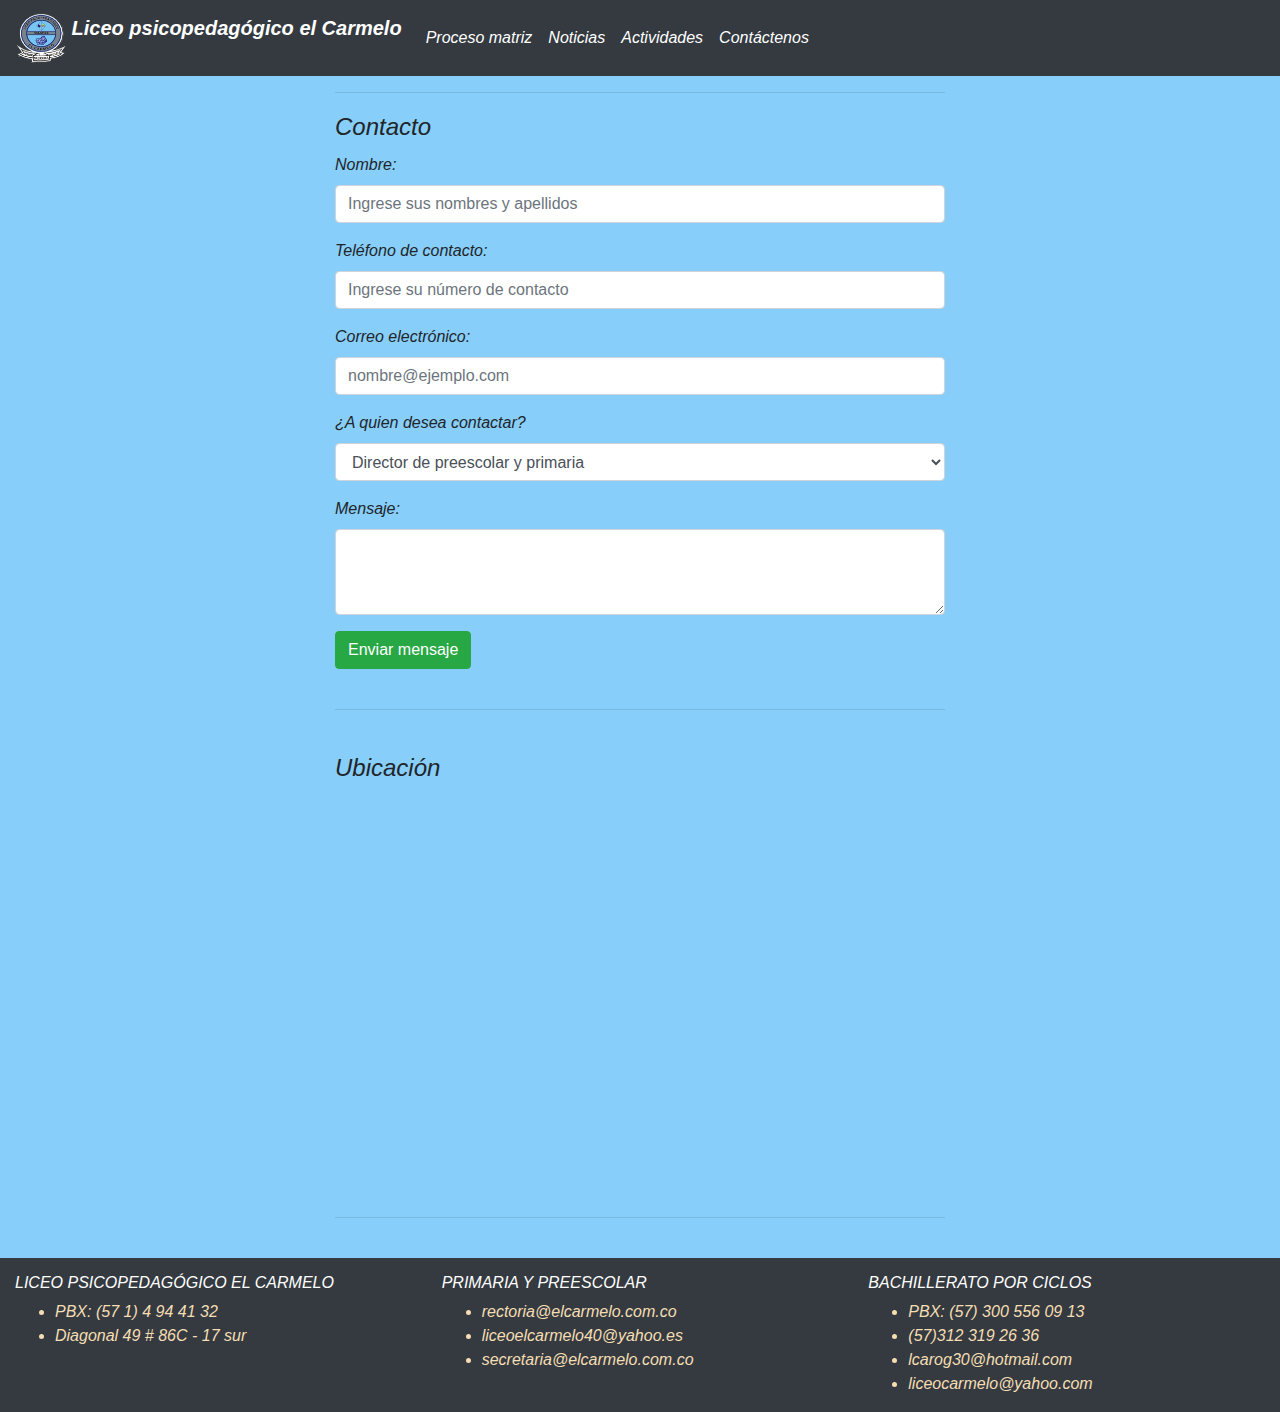
<file: contactenos.html>
<!DOCTYPE html><!-- HTML5 -->
<html lang="es" dir="ltr">

<head>
	<title>Contacto - Liceo Psicopedagógico El Carmelo</title>
	<meta charset="utf-8" />
	<!--[if IE]><meta http-equiv="ImageToolbar" content="False" /><![endif]
	<meta name="keywords" content=" Carmelo, El carmelo, Liceo, Psicopedagogico" />
	<meta name="generator" content="Incomedia WebSite X5 Evolution 10.0.2.24 - www.websitex5.com" />
	<meta name="viewport" content="width=1113" />
	<link rel="icon" href="favicon.png" type="image/png" />
	<link rel="stylesheet" type="text/css" href="style/reset.css" media="screen,print" />
	<link rel="stylesheet" type="text/css" href="style/print.css" media="print" />
	<link rel="stylesheet" type="text/css" href="style/style.css" media="screen,print" />
	<link rel="stylesheet" type="text/css" href="style/template.css" media="screen" />
	<link rel="stylesheet" type="text/css" href="style/menu.css" media="screen" />-->
	<!--[if lte IE 7]><link rel="stylesheet" type="text/css" href="style/ie.css" media="screen" /><![endif]-->
	<!--<link rel="stylesheet" type="text/css" href="pcss/index.css" media="screen" />-->
	<!--<script type="text/javascript" src="res/jquery.js?24"></script>
	<script type="text/javascript" src="res/x5engine.js?24"></script>
	<script type="text/javascript">
		x5engine.boot.push(function () { x5engine.utils.imPreloadImages(['menu/index_h.png', 'menu/proceso-matriz_h.png', 'menu/noticias_h.png', 'menu/actividades_h.png', 'menu/contactenos_h.png', 'res/imLoad.gif', 'res/imClose.png']); });
	</script>-->
	<link rel="stylesheet" href="https://stackpath.bootstrapcdn.com/bootstrap/4.5.2/css/bootstrap.min.css"
		integrity="sha384-JcKb8q3iqJ61gNV9KGb8thSsNjpSL0n8PARn9HuZOnIxN0hoP+VmmDGMN5t9UJ0Z" crossorigin="anonymous">
	<script src="js/contacto.js"></script>
</head>

<body style="background-color:lightskyblue;">

	<!--NavBar-->

	<div class="container"></div>
	<nav class="navbar navbar-expand-lg navbar-dark bg-dark">
		<a class="navbar-brand" href="index.html">
			<img src="images/logo.png" width="50" height="50" class="d-inline-block align-top" alt="" loading="lazy">
			<strong><em>Liceo psicopedagógico el Carmelo<em></strong>
		</a>

		<button class="navbar-toggler" type="button" data-toggle="collapse" data-target="#navbarSupportedContent"
			aria-controls="navbarSupportedContent" aria-expanded="false" aria-label="Toggle navigation">
			<span class="navbar-toggler-icon"></span>
		</button>

		<div class="collapse navbar-collapse" id="navbarSupportedContent">
			<ul class="navbar-nav mr-auto">
				<li class="nav-item active">
					<a class="nav-link" href="proceso-matriz.html">Proceso matriz <span
							class="sr-only">(current)</span></a>
				</li>
				<li class="nav-item active">
					<a class="nav-link" href="noticias.html">Noticias <span class="sr-only">(current)</span></a>
				</li>
				<li class="nav-item active">
					<a class="nav-link" href="actividades.html">Actividades <span class="sr-only">(current)</span></a>
				</li>
				<li class="nav-item active">
					<a class="nav-link" href="contactenos.html">Contáctenos <span class="sr-only">(current)</span></a>
				</li>
			</ul>
		</div>
	</nav>
	</div>

	<!--Fin NavBar-->




	<div class="container" style="width: 50%; text-align: justify;">
		<hr>
		<form action="contactar/contacto.php" method="POST">
			<legend>Contacto</legend>
			<div class="form-group">
				<label>Nombre:</label>
				<input type="text" class="form-control" name="nombre" placeholder="Ingrese sus nombres y apellidos"
					required>
			</div>
			<div class="form-group">
				<label>Teléfono de contacto:</label>
				<input type="text" class="form-control" name="telefono" placeholder="Ingrese su número de contacto"
					required>
			</div>
			<div class="form-group">
				<label>Correo electrónico:</label>
				<input type="email" class="form-control" name="correo" placeholder="nombre@ejemplo.com" required>
			</div>
			<div class="form-group">
				<label>¿A quien desea contactar?</label>
				<select class="form-control" name="select">
					<option>Director de preescolar y primaria</option>
					<option>Director de bachillerato por ciclos</option>

				</select>
			</div>
			<div class="form-group">
				<label>Mensaje:</label>
				<textarea class="form-control" rows="3" name="mensaje" required></textarea>
			</div>
			<button type="submit" class="btn btn-success" onclick="confirmacionEnvio()">Enviar mensaje</button>
		</form>
		<br>
		<hr>
	</div>

	<div class="container" style="width:50%; ">
		<br>
		<fieldset>
			<legend>Ubicación</legend>
			<div style="text-align: center;">
				<iframe
					src="https://www.google.com/maps/embed?pb=!1m14!1m8!1m3!1d1988.4065605426238!2d-74.1783021!3d4.6274061!3m2!1i1024!2i768!4f13.1!3m3!1m2!1s0x8e3f9e78ce6247ff%3A0x63a0f6b38976587c!2sLICEO%20PSICOPEDAGOGICO%20EL%20CARMELO!5e0!3m2!1ses!2sco!4v1599773912885!5m2!1ses!2sco"
					width="500" height="400" frameborder="0" style="border:0;" allowfullscreen="" aria-hidden="false"
					tabindex="0">
				</iframe>
			</div>

		</fieldset>
		<hr>

	</div>

	<!-- Footer -->
	<footer class="page-footer font-small blue pt-4" style="width: 100%;"> 
		<!-- Footer Links -->
		<div class="container-fluid text-center text-md-left" style="background-color: #343a40; padding-top: 15px;">
			<!-- Grid row -->
			<div class="row">
				<!-- Grid column -->
				<div class="col-md-4 mt-md-0 mt-3">
					<!-- Content -->
					<h6 class="text-uppercase" style="color: white;">Liceo psicopedagógico el Carmelo</h6>
					<ul style="color: wheat;">
						<li>PBX: (57 1) 4 94 41 32</li>
						<li>Diagonal 49 # 86C - 17 sur </li>
					</ul>
				</div>
				<!-- Grid column -->
				<hr class="clearfix w-100 d-md-none pb-3">
				<!-- Grid column -->
				<div class="col-md-4 mb-md-0 mb-3">
					<h6 class="text-uppercase" style="color: white;">PRIMARIA Y PREESCOLAR</h6>
					<ul style="color: wheat;">
						<li>rectoria@elcarmelo.com.co </li>
						<li>liceoelcarmelo40@yahoo.es</li>
						<li>secretaria@elcarmelo.com.co</li>
					</ul>
				</div>
				<!-- Grid column -->
				<!-- Grid column -->
				<div class="col-md-4 mb-md-0 mb-3">
					<!-- Links -->
					<h6 class="text-uppercase" style="color: white;">BACHILLERATO POR CICLOS</h6>
					<ul style="color: wheat;">
						<li>PBX: (57) 300 556 09 13</li>
						<li>(57)312 319 26 36</li>
						<li>lcarog30@hotmail.com</li>
						<li>liceocarmelo@yahoo.com</li>
					</ul>
					</ul>
				</div>
				<!-- Grid column -->
			</div>
			<!-- Grid row -->
		</div>
		<!-- Footer Links -->
	</footer>
	<!--Fin Footer-->

	<script src="https://code.jquery.com/jquery-3.5.1.slim.min.js"
		integrity="sha384-DfXdz2htPH0lsSSs5nCTpuj/zy4C+OGpamoFVy38MVBnE+IbbVYUew+OrCXaRkfj"
		crossorigin="anonymous"></script>
	<script src="https://cdn.jsdelivr.net/npm/popper.js@1.16.1/dist/umd/popper.min.js"
		integrity="sha384-9/reFTGAW83EW2RDu2S0VKaIzap3H66lZH81PoYlFhbGU+6BZp6G7niu735Sk7lN"
		crossorigin="anonymous"></script>
	<script src="https://stackpath.bootstrapcdn.com/bootstrap/4.5.2/js/bootstrap.min.js"
		integrity="sha384-B4gt1jrGC7Jh4AgTPSdUtOBvfO8shuf57BaghqFfPlYxofvL8/KUEfYiJOMMV+rV"
		crossorigin="anonymous"></script>
</body>

</html>





<!--
<!DOCTYPE html> HTML5 
<html lang="es" dir="ltr">
	<head>
		<title>Contáctenos - Liceo Psicopedagógico El Carmelo</title>
		<meta charset="utf-8" />
		[if IE]><meta http-equiv="ImageToolbar" content="False" /><![endif]
		<meta name="generator" content="Incomedia WebSite X5 Evolution 10.0.2.24 - www.websitex5.com" />
		<meta name="viewport" content="width=1113" />
		<link rel="icon" href="favicon.png" type="image/png" />
		<link rel="stylesheet" type="text/css" href="style/reset.css" media="screen,print" />
		<link rel="stylesheet" type="text/css" href="style/print.css" media="print" />
		<link rel="stylesheet" type="text/css" href="style/style.css" media="screen,print" />
		<link rel="stylesheet" type="text/css" href="style/template.css" media="screen" />
		<link rel="stylesheet" type="text/css" href="style/menu.css" media="screen" />
		[if lte IE 7]><link rel="stylesheet" type="text/css" href="style/ie.css" media="screen" /><![endif]
		<link rel="stylesheet" type="text/css" href="pcss/contactenos.css" media="screen" />
		<script type="text/javascript" src="res/jquery.js?24"></script>
		<script type="text/javascript" src="res/x5engine.js?24"></script>
		<script type="text/javascript">
			x5engine.boot.push(function () { x5engine.utils.imPreloadImages(['menu/index_h.png','menu/proceso-matriz_h.png','menu/noticias_h.png','menu/actividades_h.png','menu/contactenos_h.png','res/imLoad.gif','res/imClose.png']); });
		</script>
		
	</head>
	<body>

		


		<div id="imHeaderBg"></div>
		<div id="imFooterBg"></div>
		<div id="imPage">
			<div id="imHeader">
				<h1 class="imHidden">Contáctenos - Liceo Psicopedagógico El Carmelo</h1>
				
			</div>
			<a class="imHidden" href="#imGoToCont" title="Salta el menu principal">Vaya al Contenido</a>
			<a id="imGoToMenu"></a><p class="imHidden">Menu Principal:</p>
			<div id="imMnMn" class="auto">
				<ul class="auto">
					<li id="imMnMnNode0">
						<a href="index.html">
							<span class="imMnMnFirstBg">
								<span class="imMnMnTxt"><span class="imMnMnImg"></span>Página de inicio</span>
							</span>
						</a>
					</li><li id="imMnMnNode3">
						<a href="proceso-matriz.html">
							<span class="imMnMnFirstBg">
								<span class="imMnMnTxt"><span class="imMnMnImg"></span>Proceso matriz</span>
							</span>
						</a>
					</li><li id="imMnMnNode4">
						<a href="noticias.html">
							<span class="imMnMnFirstBg">
								<span class="imMnMnTxt"><span class="imMnMnImg"></span>Noticias</span>
							</span>
						</a>
					</li><li id="imMnMnNode5">
						<a href="actividades.html">
							<span class="imMnMnFirstBg">
								<span class="imMnMnTxt"><span class="imMnMnImg"></span>Actividades</span>
							</span>
						</a>
					</li><li id="imMnMnNode6" class="imMnMnCurrent">
						<a href="contáctenos.html">
							<span class="imMnMnFirstBg">
								<span class="imMnMnTxt"><span class="imMnMnImg"></span>Contactenos</span>
							</span>
						</a>
					</li>
				</ul>
			</div>
			<div id="imContentGraphics"></div>
			<div id="imContent">
				<a id="imGoToCont"></a>
				<h2 id="imPgTitle">Contáctenos</h2>
				<div style="width: 965px; float: left;">
					<div style="float: left; width: 241px;">
						<div style="height: 315px;">&nbsp;</div>
					</div>
					<div style="float: left; width: 483px;">
						<div id="imCell_1" class="imGrid[0, 0]"><div id="imCellStyleGraphics_1"></div><div id="imCellStyle_1"><form id="imObjectForm_1" action="imemail/imEmailForm.php" method="post" enctype="multipart/form-data" style="width: 471px; margin: 0; padding: 0; text-align: left;">
							<fieldset class="first">
								<div>
									<div style="float: left; margin: 0; padding: 0 0 2px;"><label for="imObjectForm_1_1" style="vertical-align: top; display: inline-block; margin: 3px 0 2px 0; width: 457px;">Nombre</label><br /><input type="text" class="" style="float: left; width: 453px; margin-right: 10px; vertical-align: top; padding-top: 2px; padding-bottom: 2px;" id="imObjectForm_1_1" name="imObjectForm_1_1" /></div>
						<div class="imClear" style="height: 1px; line-height: 1px; width: 471px;"></div>
									<div style="float: left; margin: 0; padding: 0 0 2px;"><label for="imObjectForm_1_2" style="vertical-align: top; display: inline-block; margin: 3px 0 2px 0; width: 457px;">Telefono</label><br /><input type="text" class="valTelephone" style="float: left; width: 453px; margin-right: 10px; vertical-align: top; padding-top: 2px; padding-bottom: 2px;" id="imObjectForm_1_2" name="imObjectForm_1_2" /></div>
						<div class="imClear" style="height: 1px; line-height: 1px; width: 471px;"></div>
									<div style="float: left; margin: 0; padding: 0 0 2px;"><label for="imObjectForm_1_3" style="vertical-align: top; display: inline-block; margin: 3px 0 2px 0; width: 457px;">E-mail</label><br /><input type="text" class="valEmail" style="float: left; width: 453px; margin-right: 10px; vertical-align: top; padding-top: 2px; padding-bottom: 2px;" id="imObjectForm_1_3" name="imObjectForm_1_3" /></div>
						<div class="imClear" style="height: 1px; line-height: 1px; width: 471px;"></div>
									<div style="float: left; margin: 0; padding: 0 0 2px;"><label for="imObjectForm_1_4" style="vertical-align: top; display: inline-block; margin: 3px 0 2px 0; width: 457px;">Mensaje</label><br /><textarea class="" style="float: left; width: 453px; margin-right: 10px; vertical-align: top; padding-top: 2px; padding-bottom: 2px; height: 54px;" id="imObjectForm_1_4" name="imObjectForm_1_4"></textarea></div>
								</div>
							</fieldset>
							<fieldset>
								<input type="text" id="imObjectForm_1_prot" name="imSpProt" />
							</fieldset>
							<div style="width: 471px; text-align: center;">
								<input type="submit" value="Enviar" />
								<input type="reset" value="Resetear" />
							</div>
						</form>
						<script>x5engine.boot.push('x5engine.imForm.initForm(\'#imObjectForm_1\', false, {type: \'tip\', showAll: true, classes: \'validator\', landingPage: \'index.html\', labelColor: \'#000000\', fieldColor: \'#000000\' })');</script>
						</div></div>
					</div>
					<div style="float: left; width: 241px;">
						<div style="height: 315px;">&nbsp;</div>
				</div>
				<div style="width: 965px; float: left;">
					<div style="float: left; width: 483px;">
						<div id="imCell_4" class="imGrid[1, 1]"><div id="imCellStyleGraphics_4"></div><div id="imCellStyle_4"><a href="https://goo.gl/maps/X5DJhAakAT9g2wv68" target="_blank"><img id="imObjectImage_4" src="images/mapa---Copiar.png" title="" alt="" height="100" width="150" /></a></div></div>
					</div>
					<div style="float: left; width: 482px;">
						<div id="imCell_3" class="imGrid[1, 1]"><div id="imCellStyleGraphics_3"></div><div id="imCellStyle_3">	<div id="imTextObject_3_tab0" style="text-align: left;">								
											
						</div>
					</div>

<pre>
<font face="Helvetica"
<h2><strong>LICEO PSICOPEDAGOGICO EL CARMELO				PRIMARIA Y PREESCOLAR						     BACHILLERATO POR CICLOS</strong></font>															
<font face="Helvetica"
<h3>PBX: (57 1) 4 94 41 32						 			rectoria@elcarmelo.com.co			    			     PBX: (57) 300 556 09 13     <br>Diagonal 49 # 86C - 17 sur 								liceoelcarmelo40@yahoo.es 						     liceocarmelo@yahoo.com<br>													secretaria@elcarmelo.com.co  					     lcarog30@hotmail.com<br><br><font face="Helvetica"<h2><strong>HORARIOS DE ATENCIÓN 								Lunes a Viernes   							Lunes a Jueves 		Fin de semana<br> 													6:30am-1:30pm							2:30pm-5:00pm		8:00am-1:00pm</font>
</div>
				
				<div id="imFooPad" style="height: 0px; float: left;">&nbsp;</div><div id="imBtMn"><a href="index.html">Página de inicio</a> | <a href="proceso-matriz.html">Proceso Matriz</a> | <a href="noticias.html">Noticias</a> | <a href="actividades.html">Actividades</a> | <a href="contactenos.html">Contactenos</a> | <a href="imsitemap.html">Mapa general del sitio</a></div>		
		</div>
		<span class="imHidden"><a href="#imGoToCont" title="Lea esta página de nuevo">Regreso al contenido</a> | <a href="#imGoToMenu" title="Lea este sitio de nuevo">Regreso al menu principal</a></span>	

		</body>
</html>
-->
</file>
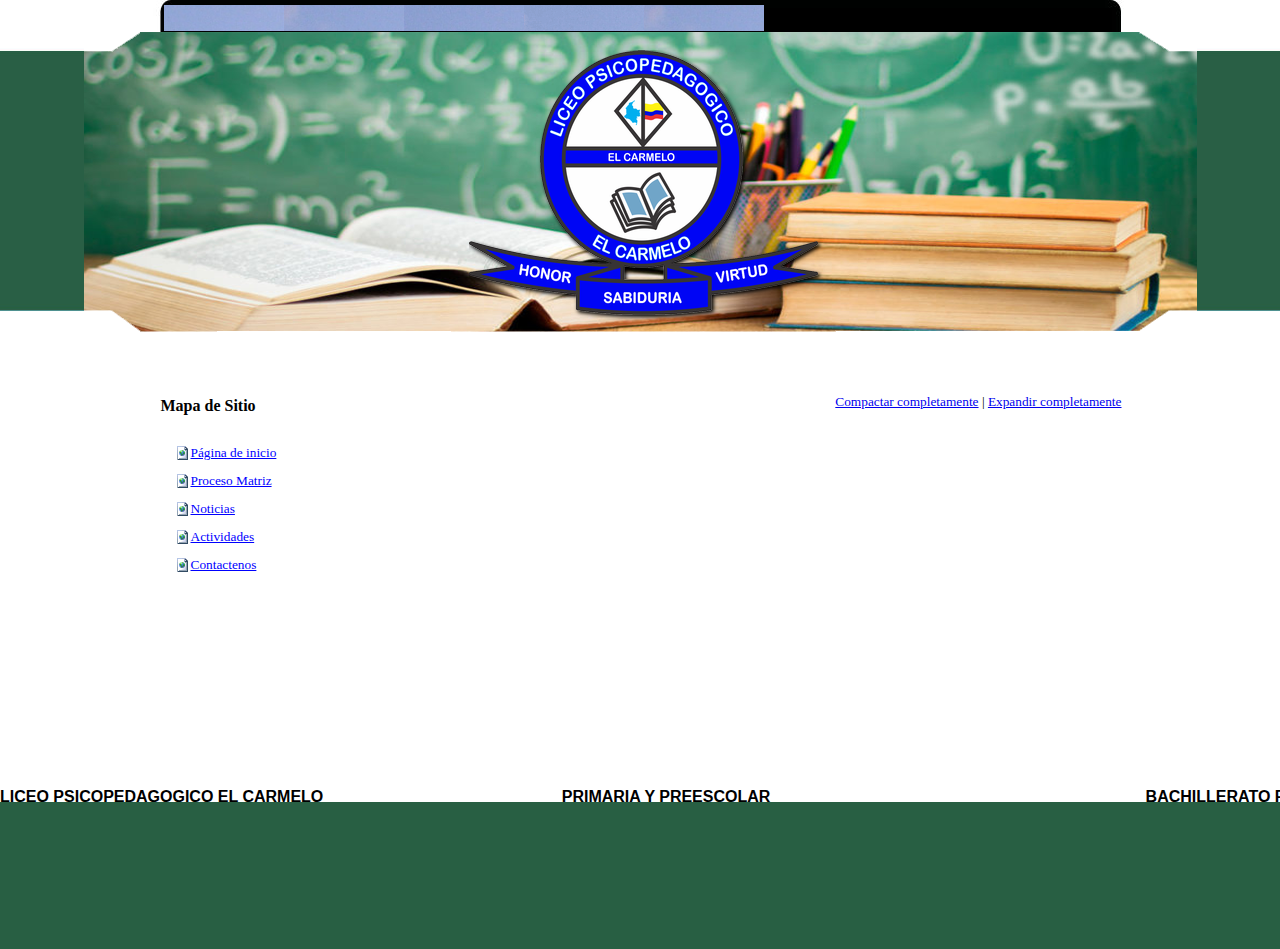
<file: imsitemap.html>
<!DOCTYPE html><!-- HTML5 -->
<html lang="es" dir="ltr">
	<head>
		<title>Mapa general del sitio - Liceo Psicopedagógico El Carmelo</title>
		<meta charset="utf-8" />
		<!--[if IE]><meta http-equiv="ImageToolbar" content="False" /><![endif]-->
		<meta name="generator" content="Incomedia WebSite X5 Evolution 10.0.2.24 - www.websitex5.com" />
		<meta name="viewport" content="width=1113" />
		<link rel="icon" href="favicon.png" type="image/png" />
		<link rel="stylesheet" type="text/css" href="style/reset.css" media="screen,print" />
		<link rel="stylesheet" type="text/css" href="style/print.css" media="print" />
		<link rel="stylesheet" type="text/css" href="style/style.css" media="screen,print" />
		<link rel="stylesheet" type="text/css" href="style/template.css" media="screen" />
		<link rel="stylesheet" type="text/css" href="style/menu.css" media="screen" />
		<!--[if lte IE 7]><link rel="stylesheet" type="text/css" href="style/ie.css" media="screen" /><![endif]-->
		
		<script type="text/javascript" src="res/jquery.js?24"></script>
		<script type="text/javascript" src="res/x5engine.js?24"></script>
		<script type="text/javascript">
			x5engine.boot.push(function () { x5engine.utils.imPreloadImages(['menu/index_h.png','menu/proceso-matriz_h.png','menu/noticias_h.png','menu/actividades_h.png','menu/contactenos_h.png','res/imLoad.gif','res/imClose.png']); });
		</script>
		
	</head>
	<body>
		<div id="imHeaderBg"></div>
		<div id="imFooterBg"></div>
		<div id="imPage">
			<div id="imHeader">
				<h1 class="imHidden">Mapa general del sitio - Liceo Psicopedagógico El Carmelo</h1>
				
			</div>
			<a class="imHidden" href="#imGoToCont" title="Salta el menu principal">Vaya al Contenido</a>
			<a id="imGoToMenu"></a><p class="imHidden">Menu Principal:</p>
			<div id="imMnMn" class="auto">
				<ul class="auto">
					<li id="imMnMnNode0">
						<a href="index.html">
							<span class="imMnMnFirstBg">
								<span class="imMnMnTxt"><span class="imMnMnImg"></span>Página de inicio</span>
							</span>
						</a>
					</li><li id="imMnMnNode3">
						<a href="proceso-matriz.html">
							<span class="imMnMnFirstBg">
								<span class="imMnMnTxt"><span class="imMnMnImg"></span>Proceso matriz</span>
							</span>
						</a>
					</li><li id="imMnMnNode4">
						<a href="noticias.html">
							<span class="imMnMnFirstBg">
								<span class="imMnMnTxt"><span class="imMnMnImg"></span>Noticias</span>
							</span>
						</a>
					</li><li id="imMnMnNode5">
						<a href="actividades.html">
							<span class="imMnMnFirstBg">
								<span class="imMnMnTxt"><span class="imMnMnImg"></span>Actividades</span>
							</span>
						</a>
					</li><li id="imMnMnNode6">
						<a href="contactenos.html">
							<span class="imMnMnFirstBg">
								<span class="imMnMnTxt"><span class="imMnMnImg"></span>Contactenos</span>
							</span>
						</a>
					</li>
				</ul>
			</div>
			<div id="imContentGraphics"></div>
			<div id="imContent">
				<a id="imGoToCont"></a>
				<div style="text-align: right; float: right; width: 40%; margin-top: 5px;"><a style="cursor: pointer;" href="#" onclick="return x5engine.imSiteMap.foldAll()">Compactar completamente</a> | <a style="cursor: pointer;" href="#" onclick="return x5engine.imSiteMap.unfoldAll()">Expandir completamente</a></div><h2 id="imPgTitle" class="imTitleMargin" style="margin-bottom: 20px; width: 50%; clear: none;">Mapa de Sitio</h2>
<ul class="imSiteMap">
	<li><img src="res/impage.gif" /><a class="imCssLink" href="index.html">Página de inicio</a></li>
	<li><img src="res/impage.gif" /><a class="imCssLink" href="proceso-matriz.html">Proceso Matriz</a></li>
	<li><img src="res/impage.gif" /><a class="imCssLink" href="noticias.html">Noticias</a></li>
	<li><img src="res/impage.gif" /><a class="imCssLink" href="actividades.html">Actividades</a></li>
	<li><img src="res/impage.gif" /><a class="imCssLink" href="contactenos.html">Contactenos</a></li>
</ul><script>x5engine.boot.push("x5engine.imSiteMap.setup()");</script>				  	
			</div>
		</div>
		<span class="imHidden"><a href="#imGoToCont" title="Lea esta página de nuevo">Regreso al contenido</a> | <a href="#imGoToMenu" title="Lea este sitio de nuevo">Regreso al menu principal</a></span>

<pre>
<font face="Helvetica"
<h2><strong>LICEO PSICOPEDAGOGICO EL CARMELO				PRIMARIA Y PREESCOLAR						     BACHILLERATO POR CICLOS</strong></font>															
<font face="Helvetica"
<h3>PBX: (57 1) 4 94 41 32						 			rectoria@elcarmelo.com.co			    			     PBX: (57) 300 556 09 13     <br>Diagonal 49 # 86C - 17 sur 								liceoelcarmelo40@yahoo.es 						     liceocarmelo@yahoo.com<br>													secretaria@elcarmelo.com.co  					     lcarog30@hotmail.com<br><br><font face="Helvetica"<h2><strong>HORARIOS DE ATENCIÓN 								Lunes a Viernes   							Lunes a Jueves 		Fin de semana<br> 													6:30am-1:30pm							2:30pm-5:00pm		8:00am-1:00pm</font>
						
	</body>
</html>
</file>
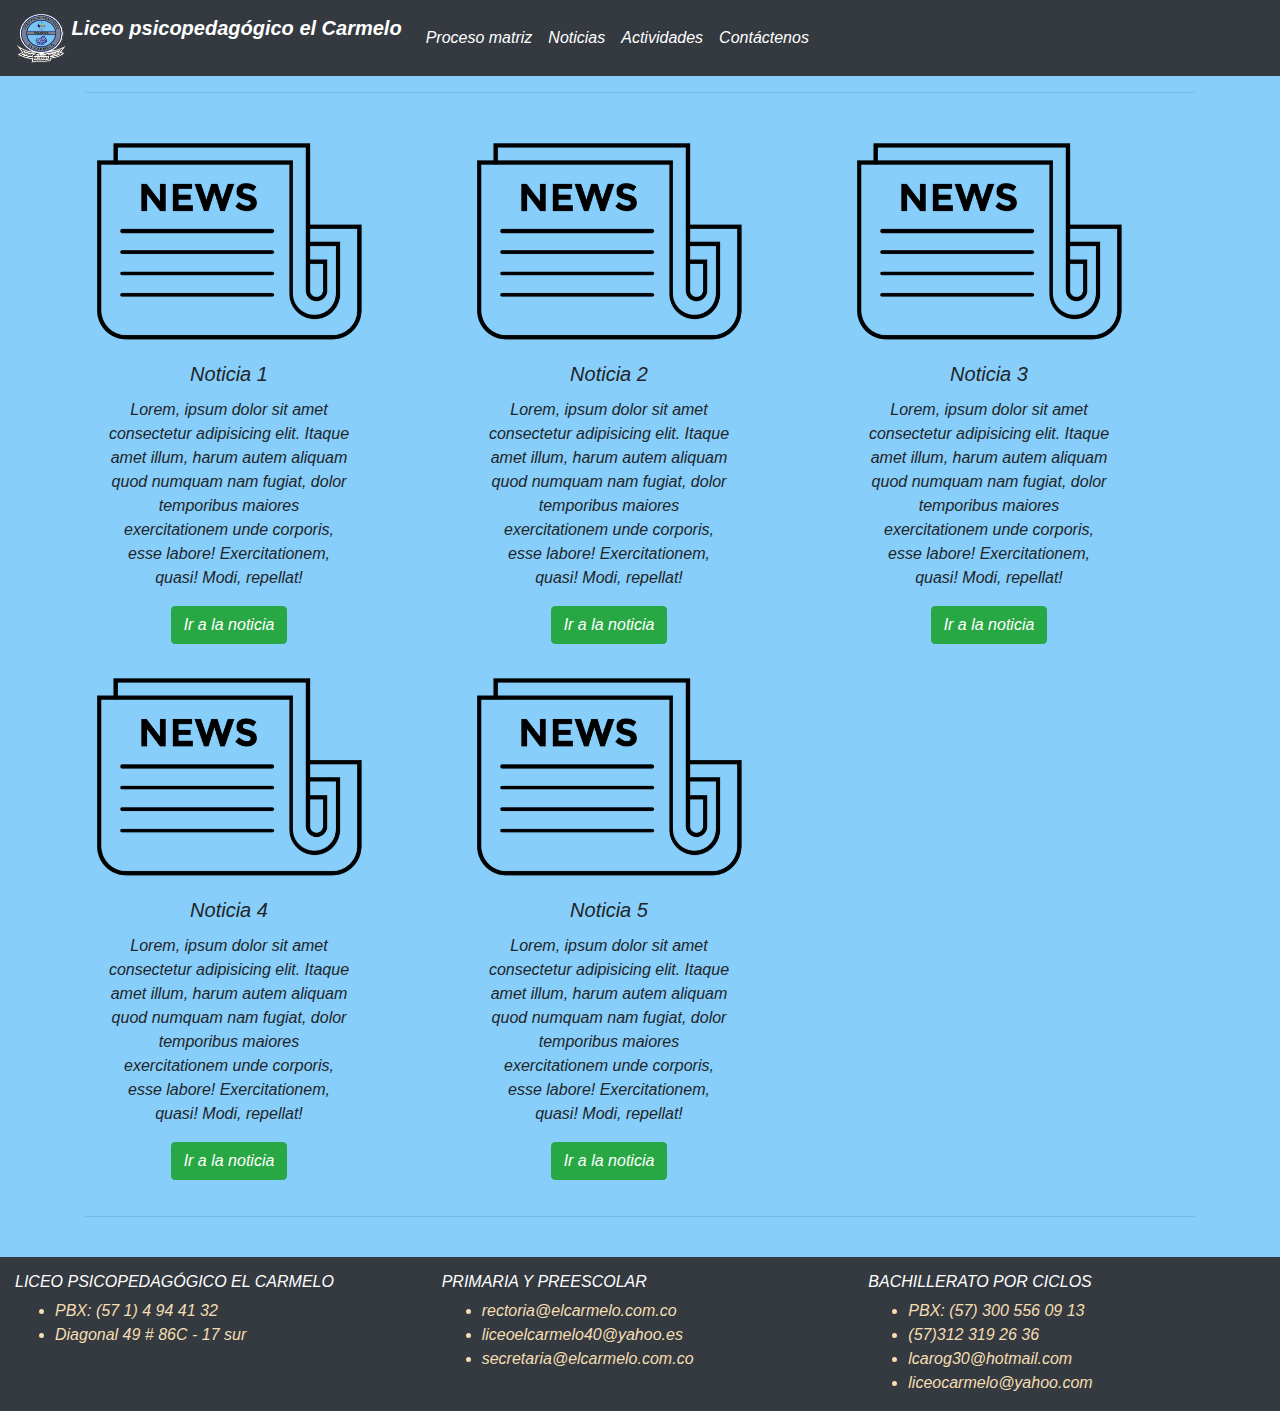
<file: noticias.html>
<!DOCTYPE html><!-- HTML5 -->
<html lang="es" dir="ltr">

<head>
	<title>Noticias - Liceo Psicopedagógico El Carmelo</title>
	<meta charset="utf-8" />
	<!--[if IE]><meta http-equiv="ImageToolbar" content="False" /><![endif]
	<meta name="generator" content="Incomedia WebSite X5 Evolution 10.0.2.24 - www.websitex5.com" />
	<meta name="viewport" content="width=1113" />
	<link rel="icon" href="favicon.png" type="image/png" />
		<link rel="stylesheet" type="text/css" href="style/reset.css" media="screen,print" />
		<link rel="stylesheet" type="text/css" href="style/print.css" media="print" />
		<link rel="stylesheet" type="text/css" href="style/style.css" media="screen,print" />
		<link rel="stylesheet" type="text/css" href="style/template.css" media="screen" />
		<link rel="stylesheet" type="text/css" href="style/menu.css" media="screen" />
		[if lte IE 7]><link rel="stylesheet" type="text/css" href="style/ie.css" media="screen" /><![endif]
		<link rel="stylesheet" type="text/css" href="pcss/noticias.css" media="screen" />-->
	<!--<script type="text/javascript" src="res/jquery.js?24"></script>
	<script type="text/javascript" src="res/x5engine.js?24"></script>
	<script type="text/javascript">
		x5engine.boot.push(function () { x5engine.utils.imPreloadImages(['menu/index_h.png', 'menu/proceso-matriz_h.png', 'menu/noticias_h.png', 'menu/actividades_h.png', 'menu/contactenos_h.png', 'res/imLoad.gif', 'res/imClose.png']); });
	</script>-->
	<link rel="stylesheet" href="https://stackpath.bootstrapcdn.com/bootstrap/4.5.2/css/bootstrap.min.css"
		integrity="sha384-JcKb8q3iqJ61gNV9KGb8thSsNjpSL0n8PARn9HuZOnIxN0hoP+VmmDGMN5t9UJ0Z" crossorigin="anonymous">
</head>

<body style="background-color:lightskyblue">

	<!--NavBar-->

	<div class="container"></div>
	<nav class="navbar navbar-expand-lg navbar-dark bg-dark">
		<a class="navbar-brand" href="index.html">
			<img src="images/logo.png" width="50" height="50" class="d-inline-block align-top" alt="" loading="lazy">
			<strong><em>Liceo psicopedagógico el Carmelo<em></strong>
		</a>

		<button class="navbar-toggler" type="button" data-toggle="collapse" data-target="#navbarSupportedContent"
			aria-controls="navbarSupportedContent" aria-expanded="false" aria-label="Toggle navigation">
			<span class="navbar-toggler-icon"></span>
		</button>

		<div class="collapse navbar-collapse" id="navbarSupportedContent">
			<ul class="navbar-nav mr-auto">
				<li class="nav-item active">
					<a class="nav-link" href="proceso-matriz.html">Proceso matriz <span
							class="sr-only">(current)</span></a>
				</li>
				<li class="nav-item active">
					<a class="nav-link" href="noticias.html">Noticias <span class="sr-only">(current)</span></a>
				</li>
				<li class="nav-item active">
					<a class="nav-link" href="actividades.html">Actividades <span class="sr-only">(current)</span></a>
				</li>
				<li class="nav-item active">
					<a class="nav-link" href="contactenos.html">Contáctenos <span class="sr-only">(current)</span></a>
				</li>
			</ul>
		</div>
	</nav>
	</div>

	<!--Fin NavBar-->

	<!--Tarjetas-->

	<div class="container">
		<hr>
		<div class="Container ;align-content: center;">
			<div class="row" style="padding-top: 20px;">
				<div class="col-sm-6 col-md-6 col-lg-4 d-flex align-items-stretch" style="padding-top: 10px;">
					<div class="card-transparent" style="width: 18rem;">
						<img src="images/noticias1.png" class="card-img-top" alt="">
						<div class="card-body" style="text-align: center;">
							<h5 class="card-title">Noticia 1</h5>
							<p class="card-text">Lorem, ipsum dolor sit amet consectetur adipisicing elit. Itaque amet
								illum, harum autem aliquam quod numquam nam fugiat, dolor temporibus maiores
								exercitationem unde corporis, esse labore! Exercitationem, quasi! Modi, repellat!</p>
							<a href="#" class="btn btn-success">Ir a la noticia</a>
						</div>
					</div>
				</div>
				<br><br>
				<div class="col-sm-6 col-md-6 col-lg-4 d-flex align-items-stretch" style="padding-top: 10px;">
					<div class="card-transparent" style="width: 18rem;">
						<img src="images/noticias1.png" class="card-img-top" alt="">
						<div class="card-body" style="text-align: center;">
							<h5 class="card-title">Noticia 2</h5>
							<p class="card-text">Lorem, ipsum dolor sit amet consectetur adipisicing elit. Itaque amet
								illum, harum autem aliquam quod numquam nam fugiat, dolor temporibus maiores
								exercitationem unde corporis, esse labore! Exercitationem, quasi! Modi, repellat!</p>
							<a href="#" class="btn btn-success">Ir a la noticia</a>
						</div>
					</div>
				</div>
				<br><br>
				<div class="col-sm-6 col-md-6 col-lg-4 d-flex align-items-stretch" style="padding-top: 10px;">
					<div class="card-transparent" style="width: 18rem;">
						<img src="images/noticias1.png" class="card-img-top" alt="">
						<div class="card-body" style="text-align: center;">
							<h5 class="card-title">Noticia 3</h5>
							<p class="card-text">Lorem, ipsum dolor sit amet consectetur adipisicing elit. Itaque amet
								illum, harum autem aliquam quod numquam nam fugiat, dolor temporibus maiores
								exercitationem unde corporis, esse labore! Exercitationem, quasi! Modi, repellat!</p>
							<a href="#" class="btn btn-success">Ir a la noticia</a>
						</div>
					</div>
				</div>
				<br><br>
				<div class="col-sm-6 col-md-6 col-lg-4 d-flex align-items-stretch" style="padding-top: 10px;">
					<div class="card-transparent" style="width: 18rem;">
						<img src="images/noticias1.png" class="card-img-top" alt="">
						<div class="card-body" style="text-align: center;">
							<h5 class="card-title">Noticia 4</h5>
							<p class="card-text">Lorem, ipsum dolor sit amet consectetur adipisicing elit. Itaque amet
								illum, harum autem aliquam quod numquam nam fugiat, dolor temporibus maiores
								exercitationem unde corporis, esse labore! Exercitationem, quasi! Modi, repellat!</p>
							<a href="#" class="btn btn-success">Ir a la noticia</a>
						</div>
					</div>
				</div>
				<br><br>
				<div class="col-sm-6 col-md-6 col-lg-4 d-flex align-items-stretch" style="padding-top: 10px;">
					<div class="card-transparent" style="width: 18rem;">
						<img src="images/noticias1.png" class="card-img-top" alt="">
						<div class="card-body" style="text-align: center;">
							<h5 class="card-title">Noticia 5</h5>
							<p class="card-text">Lorem, ipsum dolor sit amet consectetur adipisicing elit. Itaque amet
								illum, harum autem aliquam quod numquam nam fugiat, dolor temporibus maiores
								exercitationem unde corporis, esse labore! Exercitationem, quasi! Modi, repellat!</p>
							<a href="#" class="btn btn-success">Ir a la noticia</a>
						</div>
					</div>
				</div>
			</div>
			<hr>
		</div>

	</div>
	<!--Fin tarjetas-->




	<!-- Footer -->
	<footer class="page-footer font-small blue pt-4" style="width: 100%;">
		<!-- Footer Links -->
		<div class="container-fluid text-center text-md-left" style="background-color: #343a40; padding-top: 15px;">
			<!-- Grid row -->
			<div class="row">
				<!-- Grid column -->
				<div class="col-md-4 mt-md-0 mt-3">
					<!-- Content -->
					<h6 class="text-uppercase" style="color: white;">Liceo psicopedagógico el Carmelo</h6>
					<ul style="color: wheat;">
						<li>PBX: (57 1) 4 94 41 32</li>
						<li>Diagonal 49 # 86C - 17 sur </li>
					</ul>
				</div>
				<!-- Grid column -->
				<hr class="clearfix w-100 d-md-none pb-3">
				<!-- Grid column -->
				<div class="col-md-4 mb-md-0 mb-3">
					<h6 class="text-uppercase" style="color: white;">PRIMARIA Y PREESCOLAR</h6>
					<ul style="color: wheat;">
						<li>rectoria@elcarmelo.com.co </li>
						<li>liceoelcarmelo40@yahoo.es</li>
						<li>secretaria@elcarmelo.com.co</li>
					</ul>
				</div>
				<!-- Grid column -->
				<!-- Grid column -->
				<div class="col-md-4 mb-md-0 mb-3">
					<!-- Links -->
					<h6 class="text-uppercase" style="color: white;">BACHILLERATO POR CICLOS</h6>
					<ul style="color: wheat;">
						<li>PBX: (57) 300 556 09 13</li>
						<li>(57)312 319 26 36</li>
						<li>lcarog30@hotmail.com</li>
						<li>liceocarmelo@yahoo.com</li>
					</ul>
					</ul>
				</div>
				<!-- Grid column -->
			</div>
			<!-- Grid row -->
		</div>
		<!-- Footer Links -->
	</footer>
	<!--Fin Footer-->



	<!--
		<div id="imHeaderBg"></div>
		<div id="imFooterBg"></div>
		<div id="imPage">
			<div id="imHeader">
				<h1 class="imHidden">Noticias - Liceo Psicopedagógico El Carmelo</h1>
				
			</div>
			<a class="imHidden" href="#imGoToCont" title="Salta el menu principal">Vaya al Contenido</a>
			<a id="imGoToMenu"></a><p class="imHidden">Menu Principal:</p>
			<div id="imMnMn" class="auto">
				<ul class="auto">
					<li id="imMnMnNode0">
						<a href="index.html">
							<span class="imMnMnFirstBg">
								<span class="imMnMnTxt"><span class="imMnMnImg"></span>Página de inicio</span>
							</span>
						</a>
					</li><li id="imMnMnNode3">
						<a href="proceso-matriz.html">
							<span class="imMnMnFirstBg">
								<span class="imMnMnTxt"><span class="imMnMnImg"></span>Proceso matriz</span>
							</span>
						</a>
					</li><li id="imMnMnNode4" class="imMnMnCurrent">
						<a href="noticias.html">
							<span class="imMnMnFirstBg">
								<span class="imMnMnTxt"><span class="imMnMnImg"></span>Noticias</span>
							</span>
						</a>
					</li><li id="imMnMnNode5">
						<a href="actividades.html">
							<span class="imMnMnFirstBg">
								<span class="imMnMnTxt"><span class="imMnMnImg"></span>Actividades</span>
							</span>
						</a>
					</li><li id="imMnMnNode6">
						<a href="contactenos.html">
							<span class="imMnMnFirstBg">
								<span class="imMnMnTxt"><span class="imMnMnImg"></span>Contactenos</span>
							</span>
						</a>
					</li>
				</ul>
			</div>

				<div id="imFooPad" style="height: 350px; float: left;">&nbsp;</div><div id="imBtMn"><a href="index.html">Página de inicio</a> | <a href="proceso-matriz.html">Proceso Matriz</a> | <a href="noticias.html">Noticias</a> | <a href="actividades.html">Actividades</a> | <a href="contactenos.html">Contactenos</a> | <a href="imsitemap.html">Mapa general del sitio</a></div>				  		
			</div>
					</div>
		<span class="imHidden"><a href="#imGoToCont" title="Lea esta página de nuevo">Regreso al contenido</a> | <a href="#imGoToMenu" title="Lea este sitio de nuevo">Regreso al menu principal</a></span>
			<div id="imContentGraphics"></div>
			<div id="imContent">
				<a id="imGoToCont"></a>
				<h2 id="imPgTitle">Noticias</h2>
				<div style="height: 15px;">&nbsp;</div>

<pre>
<font face="Helvetica"
<h2><strong>LICEO PSICOPEDAGOGICO EL CARMELO				PRIMARIA Y PREESCOLAR						     BACHILLERATO POR CICLOS</strong></font>															
<font face="Helvetica"
<h3>PBX: (57 1) 4 94 41 32						 			rectoria@elcarmelo.com.co			    			     PBX: (57) 300 556 09 13     <br>Diagonal 49 # 86C - 17 sur 								liceoelcarmelo40@yahoo.es 						     liceocarmelo@yahoo.com<br>													secretaria@elcarmelo.com.co  					     lcarog30@hotmail.com<br><br><font face="Helvetica"<h2><strong>HORARIOS DE ATENCIÓN 								Lunes a Viernes   							Lunes a Jueves 		Fin de semana<br> 													6:30am-1:30pm							2:30pm-5:00pm		8:00am-1:00pm</font>
-->
	<script src="https://code.jquery.com/jquery-3.5.1.slim.min.js"
		integrity="sha384-DfXdz2htPH0lsSSs5nCTpuj/zy4C+OGpamoFVy38MVBnE+IbbVYUew+OrCXaRkfj"
		crossorigin="anonymous"></script>
	<script src="https://cdn.jsdelivr.net/npm/popper.js@1.16.1/dist/umd/popper.min.js"
		integrity="sha384-9/reFTGAW83EW2RDu2S0VKaIzap3H66lZH81PoYlFhbGU+6BZp6G7niu735Sk7lN"
		crossorigin="anonymous"></script>
	<script src="https://stackpath.bootstrapcdn.com/bootstrap/4.5.2/js/bootstrap.min.js"
		integrity="sha384-B4gt1jrGC7Jh4AgTPSdUtOBvfO8shuf57BaghqFfPlYxofvL8/KUEfYiJOMMV+rV"
		crossorigin="anonymous"></script>
</body>

</html>
</file>
<file: style/print.css>
.imHidden {display: none;}
.imBgStretcher {display: none;}
#imHeader {display: none;}
#imMnMn {display: none;}
#imPgMn {display: none;}
#imFooPad {display: none;}
#imBtMn {display: none;}
#imFooterBg {display: none;}
#imContent { height: auto !important; }
</file>
<file: style/style.css>
/* General purpose WSX5's required classes */
.imClear { visibility: hidden; clear: both; border: 0; margin: 0; padding: 0; }
.imHidden { display: none; }
.imCaptFrame { vertical-align: middle; }
.imAlertMsg { padding: 10px; font: 10pt "Trebuchet MS"; text-align: center; color: #000; background-color: #fff; border: 1px solid; }
.alert { padding: 5px 7px; margin: 5px; border-radius: 5px; border: 1px solid; font: inherit; }
.alert-red { color: #ff6565; border-color: #ff6565; background-color: #fcc; }
.alert-green { color: #46543b; border-color: #8da876; background-color: #d5ffb3; }
.text-right { text-align: right; }
.text-center { text-align: center; }
.vertical-middle, tr.vertical-middle td { vertical-align: middle; }


/* Page default */
#imContent {font: normal normal normal 10.0pt Tahoma; color: #000000; background-color: transparent; text-align: left; text-decoration: none; ; }


/* Page Title */
#imPgTitle, #imPgTitle a { padding-top: 2px; padding-bottom: 2px; margin: 5px 0; font: normal normal bold 12.0pt Tahoma; color: #000000; background-color: transparent; text-align: left; text-decoration: none;  border-width: 1px; border-style: solid; border-color: transparent transparent transparent transparent}
#imPgTitle.imTitleMargin { margin-left: 6px; margin-right: 6px; }


/* Breadcrumb */
.imBreadcrumb, #imBreadcrumb { display: none; }
.imBreadcrumb, .imBreadcrumb a, #imBreadcrumb, #imBreadcrumb a { padding-top: 2px; padding-bottom: 2px; font: normal normal normal 7.0pt Tahoma; color: #A9A9A9; background-color: transparent; text-align: left; text-decoration: none;  border-width: 1px; border-style: solid; border-color: transparent transparent transparent transparent}
.imBreadcrumb a, .imBreadcrumb a:link, .imBreadcrumb a:hover, .imBreadcrumb a:visited, .imBreadcrumb a:active { color: #A9A9A9; }


/* Links */
.imCssLink:link, .imCssLink { background-color: transparent; color: #0000FF; text-decoration: underline; }
.imCssLink:visited { background-color: transparent; color: #EE82EE; text-decoration: underline; }
.imCssLink:hover, .imCssLink:active, .imCssLink:hover, .imCssLink:active { background-color: transparent; color: #0000FF; text-decoration: underline; }
.imAbbr:link { background-color: transparent; color: #0000FF; border-bottom: 1px dotted #0000FF; text-decoration: none; }
.imAbbr:visited { background-color: transparent; color: #EE82EE; border-bottom: 1px dotted #EE82EE; text-decoration: none; }
.imAbbr:hover, .imAbbr:active { background-color: transparent; color: #0000FF; border-bottom: 1px dotted #0000FF; text-decoration: none; }


/* Bottom Menu */
#imBtMn { display: none; }
input[type=text], input[type=password], textarea { font: inherit; border: 1px solid #A9A9A9; background-color: #FFFFFF; color: #000000; border-top-left-radius: 5px; border-top-right-radius: 5px; border-bottom-left-radius: 5px; border-bottom-right-radius: 5px; padding-left: 2px; padding-right: 2px; }
textarea { resize: none; }
input[type=button], input[type=submit], input[type=reset] {padding: 4px 8px; cursor: pointer; font: inherit; border: 1px solid #A9A9A9; background-color: #D3D3D3; color: #000000; border-top-left-radius: 5px; border-top-right-radius: 5px; border-bottom-left-radius: 5px; border-bottom-right-radius: 5px; box-sizing: content-box; }
.search_form input { border-radius: 0; }


/* Tip */
.imTip { z-index: 100201; background-color: #FFFFFF; border-top: 1px solid #000000; border-right: 1px solid #000000; border-bottom: 1px solid #000000; border-left: 1px solid #000000; font: normal normal normal 9.0pt Tahoma; color: #000000; background-color: #FFFFFF; text-align: center; text-decoration: none;  margin: 0 auto; padding: 10px; position: absolute; border-radius: 5px 5px 5px 5px; box-shadow: 1px 1px 5px 0px #808080;}
.imTipArrowBorder { border-color: #000000; border-style: solid; border-width: 10px; height: 0; width: 0; position: absolute; }
.imTipArrow { border-color: #FFFFFF; border-style: solid; border-width: 10px; height: 0; width: 0; position: absolute; }
.imReverseArrow { border-color: #000000; border-style: solid; border-width: 10px; height: 0; width: 0; position: absolute; top: -20px; left: 30px; }
.imTip img { margin-bottom: 6px; }


/* Date Picker */
#imDatePicker { position: absolute; width: 230px; padding: 5px; background-color: white; font-family: Arial; border: 1px solid #888;}
#imDatePicker table { border-collapse: collapse; margin-left: auto; margin-right: auto; }
#imDatePicker #imDPHead { padding: 10px; line-height: 20px; height: 20px; display: block; text-align: center; border: 1px solid #aaaaaa; background-color: #c1cbd5; }
#imDatePicker #imDPMonth { text-align: center; padding: 3px 30px 3px 30px; font-size: 12px; font-weight: bold; }
#imDatePicker .day { background-color: #fff; text-align: center; border: 1px solid #aaa; vertical-align: middle; width: 30px; height: 20px; font-size: 10px; cursor: pointer; }
#imDatePicker .selDay { background-color: rgb(255,240,128); }
#imDatePicker .day:hover { background: #fff; }
#imDatePicker .imDPhead { cursor: default; font-size: 12px; text-align: center; height: 25px; vertical-align: middle; }
#imDatePicker #imDPleft, #imDatePicker #imDPright { display: inline; cursor: pointer; font-weight: bold; }


/* Popup */
#imGuiPopUp { padding: 10px; position: fixed; background-color: #FFFFFF; border-top: 1px solid #000000; border-right: 1px solid #000000; border-bottom: 1px solid #000000; border-left: 1px solid #000000; font: normal normal normal 9.0pt Tahoma; color: #000000; background-color: #FFFFFF; text-align: left; text-decoration: none; ;}
.imGuiButton { margin-top: 20px; margin-left: auto; margin-right: auto; text-align: center;  width: 80px; cursor: pointer; background-color: #444; color: white; padding: 5px; font-size: 14px; font-family: Arial; }
#imGuiPopUpBg { position: fixed; top: 0px; left: 0px; background-color: #000000; }
#imWebSiteX5Adv {position: absolute; top: 0; right: 0; z-index: 1500; overflow: hidden; }
#imWebSiteX5AdvObj {position: relative; }
#imLogin { width: 250px; margin: 0 auto; }
#imLogin .imLoginBlock { margin-bottom: 10px; }
#imUname, #imPwd { width: 100%; }
#imLoginDescription { margin: 0 5px 20px 5px; }
#imLoginError { color: red; }
.imLogoutLink { color: inherit; }
#welcome-flags { margin: 0 auto; text-align: center; }
#welcome-flags div { display: inline; margin: 10px; }
#imCartContainer { text-align: left; padding: 0 0 30px 0; }
#cartLoading { text-align: center; display: block; margin-top: 30px; }
#imCartContainer > p { margin: 15px 8px 15px 8px; }
.cartTable, .cartTable td, .cartTable td p { font: inherit; }
.cartTable { width: 90%; margin: 15px auto 15px auto; border-collapse: separate; }
#imCartContainer input[type=button] { height: auto; padding: 5px; }
.cartTable thead td, .cartTable td.head, .cartTable .button { background-color: #808080; color: #FFFFFF; border-width: 0 1px 1px 0; border-style: solid; border-color: #D3D3D3; padding: 5px; }
#imCartContainer input[type=button] { cursor: pointer; }
.cartTable a.button:link, .cartTable a.button:hover, .cartTable a.button:visited { display: inline-block; text-decoration: none; color: #FFFFFF; }
.cartTable td { background-color: #FFFFFF; color: #000000; padding: 8px; border-width: 0 1px 1px 0; border-style: solid; border-color: #D3D3D3; }
.cartTable .nostyle, .cartTable .nostyle, .cartTable .nostyle { background-color: transparent; color: #000000; padding: 5px; border: none; }
.cartTable td input { height: 15px; }.cartTable p { margin-bottom: 5px; }
#imCartContainer .cartTable input[type=text], #imCartContainer .cartTable select { border-radius: 0px; box-shadow: none; border-color: #000000; background-color: #FFFFFF; color: #000000; }
#imCartContainer .cartTable input[type=text] { padding: 2px; }
.cartTable .odd { background-color: #F0F0F0; }
.cartTable .odd input[type=text], .cartTable .odd select { background-color: #FFFFFF; }
.cartTable thead td, .cartTable .first-y { border-top: 1px solid #808080; }
.cartTable tfooter td, .cartTable .last-y { border-bottom: 1px solid #808080; }
.cartTable .first-x { border-left: 1px solid #808080; }
.cartTable .last-x { border-right: 1px solid #808080; }
.first-x.first-y, thead .first-x { border-top-left-radius: 4px; }
.last-x.first-y, thead .last-x { border-top-right-radius: 4px; }
.first-x.last-y { border-bottom-left-radius: 4px; }
.last-x.last-y { border-bottom-right-radius: 4px; }
.cartTable .invisible { border: none; background-color: transparent; }
#imCartContainer .buttons-container { text-align: center; margin: 10px 0 0 0; }
#imCartContainer .buttons-container input { margin: 0 2px; }
#imCartContainer input[type=text], #imCartContainer textarea { padding: 5px; }
#imCartContainer .userForm input[type=text], #imCartContainer .userForm textarea { width: 60%; }
#imCartContainer .userForm td { vertical-align: middle; padding: 2px 5px; }
#imCartContainer .userForm caption { font-weight: bold; margin-bottom: 10px; }
#imCartContainer .userForm label { display: block; width: 100%; text-align: right; }
#imCartContainer .userForm { width: 100%; }
#agreement-text { margin: 20px auto; font: inherit; color: inherit; }
#imCartContainer .order-number { text-align: center; margin: 0 auto; width: 50%; font-weight: bold; background-color: #808080; color: #FFFFFF; border: 1px solid #D3D3D3; padding: 5px; }
#payment-html { text-align: center; }

/* CONTAINER AND TITLE */
#imPgTitle.searchPageTitle { margin-left: 5px; margin-right: 5px; }

/* SIDE MENU  */

#imSearchSideBar { width: 14%; padding: 20px 0; }
#imSearchContent { width: 85%; padding: 20px 0; }
.imSLabel { padding: 10px 0; }
#imSearchSideBar ul { border-top: 0px solid #808080; border-bottom: 0px solid #808080; border-left: 0px solid #808080; border-right: 0px solid #808080; }
#imSearchSideBar li { display: block; margin-bottom: 0px; background-color: transparent; width: 100%; border-bottom: 1px solid #A9A9A9; }
#imSearchSideBar .imPgMnFirst { border: none; }

/* Normal font style */
#imSearchSideBar .imScMnTxt { display: block; padding: 6px 3px; text-decoration: none; font: normal normal 9.000pt Tahoma; color: #000000;}

/* Current or hover font style */
#imSearchSideBar li:hover { background-color: #808080; cursor: pointer; }
#imSearchSideBar li:hover a, #imSearchSideBar li:hover .imScMnTxt { cursor: pointer; text-decoration: none; color: #FFFFFF; font-style: normal; font-weight: normal; }
.imScMnTxt a { display: block; width: 100%; }

/* Section font style */
#imSearchSideBar .imPgMnSeparator a, #imSearchSideBar .imPgMnSeparator .imScMnTxt, #imSearchSideBar .imPgMnSeparator:hover a, #imSearchSideBar .imPgMnSeparator .imScMnTxt { cursor: auto; background-color: transparent; text-decoration: none; color: #000000; font-style: normal; font-weight: bold; }
#imSearchSideBar li:hover.imPgMnSeparator { cursor: auto; background-color: transparent; }
#imSearchSideBar ul a, #imSearchSideBar ul a:hover, #imSearchSideBar ul a:visited { font: inherit; color: inherit; text-align: inherit; text-decoration: none; }

/* SEARCH FIELDS */
.imPageSearchField { text-align: center; }
.imPageSearchField .search_field { border: 1px solid black; background-color: white; font: inherit; }

/* RESULTS */
.imSearchLink { margin-top: 5px; }
.imSearchPageResult, .imSearchBlogResult, .imSearchProductResult { padding: 0 0 20px 0; }
#imSearchResults .imSearchCount { text-decoration: none; font-weight: normal; }
#imSearchResults h3 { color: inherit; margin-bottom: 5px; font-size: 1.2em; text-decoration: underline; font-weight: normal; }
#imSearchResults h3 a, #imSearchResults h3 a:hover, #imSearchResults h3 a:visited { color: inherit; }
#imSearchResults .imProductListImage { float: left; }
#imSearchResults .imProductListImage img { width: 100px; padding: 0 10px 10px 0; }
#imSearchResults .imSearchProductDescription { width: 90%; float: left; }
#imSearchResults .imSearchProductPrice { width: 9%; float: right; }
.imSearchImageResultContent {float: left; width: 50%;}
.imSearchImageResult {clear: none; float: left; width: 50% }
.imSearchImageResult img { border-width: 0; width: 94%; padding-left: 3%; padding-right: 3%; float: left; }
.imSearchVideoResultContent {float: left; width: 50%;}
.imSearchVideoResult {clear: none; float: left; width: 50% }
.imSearchVideoResult img { border-width: 0; width: 94%; padding-left: 3%; padding-right: 3%; float: left; }
.imSearchVideoDuration { margin-top: 5px; clear: both; display: block; text-decoration: none; color: gray; font-weight: normal; }
.imSiteMap li { padding: 5px 0 5px 20px; }
.imSiteMap img { vertical-align: text-bottom; }
.prt_field { display: none; }
.topic-summary { margin: 10px auto 20px auto; text-align: center; }
.topic-form { text-align: left; margin-bottom: 30px; }
.topic-comment { margin: 0 0 10px 0; padding: 5px 0; border-bottom: 1px dotted #000000; }
.topic-comments-count { font-weight: bold; margin: 10px 0 7px;}
.topic-comments-user { margin-bottom: 5px; margin-right: 5px; font-weight: bold;}
.topic-comments-abuse { margin: 5px 0 0 0; border: none; padding: 3px 0 0 0; text-align: right; }
.topic-comments-abuse img { margin-left: 3px; vertical-align: middle; }
.topic-comments-date { margin-bottom: 5px; }
.imCaptFrame { position: absolute; float: right; margin: 0; padding: 0; top: 5px;}
.topic-form-row { position: relative; clear: both; padding-top: 5px; }
.topic-star-container-big, .topic-star-container-small { display: inline-block; position: relative; background-repeat: repeat-x; background-position: left top; }
.topic-star-container-big { width: 160px; height: 34px; }
.topic-star-container-small { width: 80px; height: 16px; }
.topic-star-fixer-big, .topic-star-fixer-small { display: block; position: absolute; top: 0; left: 0; background-repeat: repeat-x; background-position: left top; }
.topic-star-fixer-big { height: 34px; }
.topic-star-fixer-small { height: 16px; }
.variable-star-rating { cursor: pointer; }
</file>
<file: style/template.css>
html {position: relative; margin: 0; padding: 0; background-color: transparent; background-image: url('bg.jpg'); background-position: left top; background-repeat: repeat; background-attachment: scroll;}
body {margin: 0; padding: 0; text-align: left;}
#imPage {padding-top: 32px; margin: 0px auto 15px auto; width: 1113px; position: relative;}
#imHeaderBg {position: absolute; left: 0; top: 0; height: 165px; width: 100%; background-color: transparent;}
#imHeader {height: 352px; background-color: #285F43; background-image: url('top.png'); background-position: top left; background-repeat: no-repeat;}
#imMnMn {position: absolute; top: 0; left: 0;  height: 22px; width: 1028px; padding: 5px 5px 5px 80px; background-color: transparent; background-image: url('menu.jpg'); background-position: left top; background-repeat: repeat-y;}
#imMnMn > ul { text-align: left; }
#imMnMn li {display: inline}
#imContent {min-height: 380px; position: relative; width: 968px; padding: 5px 75px 5px 70px; }
#imContentGraphics {min-height: 380px; position: absolute; top: 384px; bottom: 150px; left: 0; width: 1113px; background-color: transparent; background-image: url('content.jpg'); background-position: left top; background-repeat: repeat-y;}
#imFooterBg {position: absolute; left: 0; bottom: 0; height: 147px; width: 100%; background-color: #285F43;}
#imFooter {position: relative; margin: 0 auto; height: 150px; width: 1113px; background-color: transparent; background-image: url('bottom.png'); background-position: top left; background-repeat: no-repeat;}
</file>
<file: style/menu.css>
/* ######################### MENU STYLE #########################*/
#imSite { position: relative; }
#imMnMn > ul { z-index: 10001; }
#imMnMn ul > ul { z-index: 10002; }

/* Main Menu */

#imMnMn ul, #imPgMn ul {padding:0;margin:0;list-style-type:none; }
#imMnMn > ul > li { margin-left: 0px;  }
#imMnMn > ul > li:first-child { margin-left: 0; }
/* Links */
#imMnMnNode0 { background-image: url('../menu/index.png'); height: 26px; width: 120px; }
#imMnMnNode0 .imMnMnFirstBg { height: 26px; width: 120px; }
#imMnMnNode0:hover { background: none; background-image: none; }
#imMnMnNode0:hover .imMnMnFirstBg { background-image: url('../menu/index_h.png'); height: 26px; width: 120px;}
#imMnMnNode0.imMnMnCurrent { background: none; background-image: none; }
#imMnMnNode0.imMnMnCurrent span.imMnMnFirstBg { background-image: url('../menu/index_h.png'); height: 26px; width: 120px;}
#imMnMnNode3 { background-image: url('../menu/proceso-matriz.png'); height: 26px; width: 120px; }
#imMnMnNode3 .imMnMnFirstBg { height: 26px; width: 120px; }
#imMnMnNode3:hover { background: none; background-image: none; }
#imMnMnNode3:hover .imMnMnFirstBg { background-image: url('../menu/proceso-matriz_h.png'); height: 26px; width: 120px;}
#imMnMnNode3.imMnMnCurrent { background: none; background-image: none; }
#imMnMnNode3.imMnMnCurrent span.imMnMnFirstBg { background-image: url('../menu/proceso-matriz_h.png'); height: 26px; width: 120px;}
#imMnMnNode4 { background-image: url('../menu/noticias.png'); height: 26px; width: 120px; }
#imMnMnNode4 .imMnMnFirstBg { height: 26px; width: 120px; }
#imMnMnNode4:hover { background: none; background-image: none; }
#imMnMnNode4:hover .imMnMnFirstBg { background-image: url('../menu/noticias_h.png'); height: 26px; width: 120px;}
#imMnMnNode4.imMnMnCurrent { background: none; background-image: none; }
#imMnMnNode4.imMnMnCurrent span.imMnMnFirstBg { background-image: url('../menu/noticias_h.png'); height: 26px; width: 120px;}
#imMnMnNode5 { background-image: url('../menu/actividades.png'); height: 26px; width: 120px; }
#imMnMnNode5 .imMnMnFirstBg { height: 26px; width: 120px; }
#imMnMnNode5:hover { background: none; background-image: none; }
#imMnMnNode5:hover .imMnMnFirstBg { background-image: url('../menu/actividades_h.png'); height: 26px; width: 120px;}
#imMnMnNode5.imMnMnCurrent { background: none; background-image: none; }
#imMnMnNode5.imMnMnCurrent span.imMnMnFirstBg { background-image: url('../menu/actividades_h.png'); height: 26px; width: 120px;}
#imMnMnNode6 { background-image: url('../menu/contactenos.png'); height: 26px; width: 120px; }
#imMnMnNode6 .imMnMnFirstBg { height: 26px; width: 120px; }
#imMnMnNode6:hover { background: none; background-image: none; }
#imMnMnNode6:hover .imMnMnFirstBg { background-image: url('../menu/contactenos_h.png'); height: 26px; width: 120px;}
#imMnMnNode6.imMnMnCurrent { background: none; background-image: none; }
#imMnMnNode6.imMnMnCurrent span.imMnMnFirstBg { background-image: url('../menu/contactenos_h.png'); height: 26px; width: 120px;}
#imMnMn > ul > li.imMnMnSeparator { background: transparent url('../res/separatorh.png') no-repeat center center; width: 10px; height: 26px; }
#imMnMn .imMnMnFirstBg { display: block; background-repeat: no-repeat; cursor: pointer; width: 100%; }
#imMnMn a { border: none; cursor: pointer; }
#imMnMn .imMnMnFirstBg .imMnMnTxt {display: none;}


/* MENU POSITION : HORIZONTAL VerticalOneColumn */
#imMnMn ul .autoHide, #imMnMn ul div .autoHide { display: none; }

/* ######################### MAIN MENU POSITION #########################*/

/* div: Menu container*/
#imMnMn { z-index:10000; }
#imMnMn > ul { position: relative; }
#imMnMn > ul > li > ul { position: absolute; }

/* First level menu style */
#imMnMn > ul > li { display: inline-block; width:120px; }
#imMnMn > ul > li span { display:block; padding:0;}
#imMnMn a { cursor: pointer; display: block; width:120px;}

/* ########################## SUB MENU POSITION #########################*/

#imMnMn.auto ul li ul li { top: 0px; }

/* Second level boxmodel*/
#imMnMn.auto ul li ul li ul { position: absolute; width: 160px; }

/* Hide Levels */
#imMnMn.auto li:hover > ul.auto { display:block; }
#imMnMn.auto li ul.auto { display: none; }
#imMnMn ul ul li .imMnMnBorder { overflow: hidden; }

/* End of file menu.css */
</file>
<file: style/ie.css>
body {position: relative;}
/* ######################### MENU STYLE #########################*/
#imPage { z-index: 9000; }
#imMnMn li .imMnMnBorder .imMnMnImg img { padding-top: 3px; }
#imMnMn ul ul li .imMnMnLevelImg { z-index: 10000; float: right; position: relative; top: -14px; left: -5px; display: block; width: 7px; height: 7px; background-image: url('../res/imIconMenuLeft.gif'); background-position: center center; margin-right: 0;}
/* Margin & position fix */
#imMnMn > ul > li { display: inline; }


/* MENU POSITION : HORIZONTAL VerticalOneColumn */
#imMnMn .imMnMnBorder { width: 100%; }
</file>
<file: pcss/index.css>
#imCell_1 { display: block; position: relative; overflow: hidden; width: 478px; min-height: 306px; padding-top: 3px; padding-bottom: 3px; padding-left: 3px; padding-right: 3px;}
#imCellStyle_1 { position: relative; width: 472px; min-height: 240px; padding: 3px 3px 63px 3px; text-align: center; border-top: 0; border-bottom: 0; border-left: 0; border-right: 0; z-index: 2;}
#imCellStyleGraphics_1 { position: absolute; top: 3px; bottom: 3px; left: 3px; right: 3px; background-color: transparent; }
#imTextObject_1_tab0 { position: relative; line-height: 1px; font-size: 1pt; font-style: normal; color: black; font-weight: normal; }
#imTextObject_1_tab0 ul { list-style: disc; margin: 0px; padding: 0px; }
#imTextObject_1_tab0 ul li { margin: 0px 0px 0px 15px; padding: 0px; font-size: 9pt; line-height: 19px;}
#imTextObject_1_tab0 table { margin: 0 auto; padding: 0; border-collapse: collapse; border-spacing:0; line-height: inherit; }
#imTextObject_1_tab0 table td { padding: 4px 3px 4px 3px; margin: 0px; line-height: 1px; font-size: 1pt; }
#imTextObject_1_tab0 p { margin: 0; padding: 0; }
#imTextObject_1_tab0 img { border: none; margin: 0px 0px; vertical-align: text-bottom;}
#imTextObject_1_tab0 img.fleft { float: left; margin-right: 15px; vertical-align: baseline;}
#imTextObject_1_tab0 img.fright { float: right; margin-left: 15px; vertical-align: baseline;}
#imTextObject_1_tab0 .imUl { text-decoration: underline; }
#imTextObject_1_tab0 .ff0 { font-family: "Tahoma", sans-serif; }
#imTextObject_1_tab0 .ff1 { font-family: "Tahoma", sans-serif; }
#imTextObject_1_tab0 .cf1 { color: #000000; }
#imTextObject_1_tab0 .cf2 { color: #FFFFFF; }
#imTextObject_1_tab0 .cf3 { color: #0030BF; }
#imTextObject_1_tab0 .cf4 { color: #000000; }
#imTextObject_1_tab0 .fs20 { vertical-align: baseline; font-size: 10pt; line-height: 20px; }
#imTextObject_1_tab0 .fs28 { vertical-align: baseline; font-size: 14pt; line-height: 25px;}
#imTextObject_1_tab0 .cb1 { background-color: #000000; }
#imTextObject_1_tab0 .cb2 { background-color: transparent; }
#imTextObject_1_tab0 .cb3 { background-color: #0030BF; }
#imTextObject_1_tab0 .cb4 { background-color: #000000; }
#imCell_2 { display: block; position: relative; overflow: hidden; width: 478px; min-height: 306px; padding-top: 3px; padding-bottom: 3px; padding-left: 3px; padding-right: 3px;}
#imCellStyle_2 { position: relative; width: 472px; min-height: 300px; padding: 3px 3px 3px 3px; text-align: center; border-top: 0; border-bottom: 0; border-left: 0; border-right: 0; z-index: 2;}
#imCellStyleGraphics_2 { position: absolute; top: 3px; bottom: 3px; left: 3px; right: 3px; background-color: transparent; }
#imCell_3 { display: block; position: relative; overflow: hidden; width: 962px; min-height: 181px; padding-top: 3px; padding-bottom: 3px; padding-left: 3px; padding-right: 3px;}
#imCellStyle_3 { position: relative; width: 956px; min-height: 175px; padding: 3px 3px 3px 3px; text-align: center; border-top: 0; border-bottom: 0; border-left: 0; border-right: 0; z-index: 2;}
#imCellStyleGraphics_3 { position: absolute; top: 3px; bottom: 3px; left: 3px; right: 3px; background-color: transparent; }
#imTextObject_3_tab0 { position: relative; line-height: 1px; font-size: 1pt; font-style: normal; color: black; font-weight: normal; }
#imTextObject_3_tab0 ul { list-style: disc; margin: 0px; padding: 0px; }
#imTextObject_3_tab0 ul li { margin: 0px 0px 0px 15px; padding: 0px; font-size: 9pt; line-height: 19px;}
#imTextObject_3_tab0 table { margin: 0 auto; padding: 0; border-collapse: collapse; border-spacing:0; line-height: inherit; }
#imTextObject_3_tab0 table td { padding: 4px 3px 4px 3px; margin: 0px; line-height: 1px; font-size: 1pt; }
#imTextObject_3_tab0 p { margin: 0; padding: 0; }
#imTextObject_3_tab0 img { border: none; margin: 0px 0px; vertical-align: text-bottom;}
#imTextObject_3_tab0 img.fleft { float: left; margin-right: 15px; vertical-align: baseline;}
#imTextObject_3_tab0 img.fright { float: right; margin-left: 15px; vertical-align: baseline;}
#imTextObject_3_tab0 .imUl { text-decoration: underline; }
#imTextObject_3_tab0 .ff0 { font-family: "Tahoma", sans-serif; }
#imTextObject_3_tab0 .ff1 { font-family: "Tahoma", sans-serif; }
#imTextObject_3_tab0 .cf1 { color: #000000; }
#imTextObject_3_tab0 .cf2 { color: #FFFFFF; }
#imTextObject_3_tab0 .cf3 { color: #000000; }
#imTextObject_3_tab0 .cf4 { color: #0030BF; }
#imTextObject_3_tab0 .cf5 { color: #000000; }
#imTextObject_3_tab0 .fs20 { vertical-align: baseline; font-size: 10pt; line-height: 20px; }
#imTextObject_3_tab0 .fs28 { vertical-align: baseline; font-size: 14pt; line-height: 25px;}
#imTextObject_3_tab0 .cb1 { background-color: #000000; }
#imTextObject_3_tab0 .cb2 { background-color: transparent; }
#imTextObject_3_tab0 .cb3 { background-color: #000000; }
#imTextObject_3_tab0 .cb4 { background-color: #0030BF; }
#imTextObject_3_tab0 .cb5 { background-color: #000000; }
#imCell_4 { display: block; position: relative; overflow: hidden; width: 478px; min-height: 286px; padding-top: 3px; padding-bottom: 3px; padding-left: 3px; padding-right: 3px;}
#imCellStyle_4 { position: relative; width: 472px; min-height: 280px; padding: 3px 3px 3px 3px; text-align: center; border-top: 0; border-bottom: 0; border-left: 0; border-right: 0; z-index: 2;}
#imCellStyleGraphics_4 { position: absolute; top: 3px; bottom: 3px; left: 3px; right: 3px; background-color: transparent; }
#imCell_5 { display: block; position: relative; overflow: hidden; width: 478px; min-height: 286px; padding-top: 3px; padding-bottom: 3px; padding-left: 3px; padding-right: 3px;}
#imCellStyle_5 { position: relative; width: 472px; min-height: 280px; padding: 3px 3px 3px 3px; text-align: center; border-top: 0; border-bottom: 0; border-left: 0; border-right: 0; z-index: 2;}
#imCellStyleGraphics_5 { position: absolute; top: 3px; bottom: 3px; left: 3px; right: 3px; background-color: transparent; }
</file>
<file: pcss/contactenos.css>
h2#imPgTitle {float: left; margin-left: 6px; margin-right: 6px; width: 951px;}
#imCell_1 { display: block; position: relative; overflow: hidden; width: 477px; min-height: 309px; padding-top: 3px; padding-bottom: 3px; padding-left: 3px; padding-right: 3px;}
#imCellStyle_1 { position: relative; width: 471px; min-height: 303px; padding: 3px 3px 3px 3px; text-align: center; border-top: 0; border-bottom: 0; border-left: 0; border-right: 0; z-index: 2;}
#imCellStyleGraphics_1 { position: absolute; top: 3px; bottom: 3px; left: 3px; right: 3px; background-color: transparent; }
#imObjectForm_1 { position: relative; font-family: Tahoma, sans serif; font-size: 10pt; text-align: left; }
#imObjectForm_1 label, #imObjectForm_1 .checkbox, #imObjectForm_1 .radiobutton { color: #000000; font-family: Tahoma, sans serif; font-size: 10pt; }
#imObjectForm_1 label { text-align: left; padding-top: 2px; }
#imObjectForm_1 fieldset { margin: 0; padding: 8px 0 0 0; }
#imObjectForm_1 fieldset.first { margin: 0; padding: 0; }
#imObjectForm_1 div.legend { margin-bottom: 8px; color: #000000; font-family: Tahoma, sans serif; font-size: 10pt; border-bottom: 1px solid #A9A9A9; }
#imObjectForm_1 input[type=text], #imObjectForm_1 input[type=password], #imObjectForm_1 input[type=file], #imObjectForm_1 select, #imObjectForm_1 textarea { resize: none; margin: 2px 0 3px; color: #000000; border: 1px solid #A9A9A9; background-color: #FFFFFF; font-family: Tahoma, sans serif; font-size: 10pt; padding-left: 3px; padding-right: 3px; border-top-left-radius: 5px; border-top-right-radius: 5px; border-bottom-left-radius: 5px; border-bottom-right-radius: 5px; }
#imObjectForm_1 input[type="checkbox"], #imObjectForm_1 input[type="radio"] { border: 0; background-color: transparent; }
#imObjectForm_1 input.imFormFocus, #imObjectForm_1 select.imFormFocus, #imObjectForm_1 textarea.imFormFocus { color: #000000; background-color: #FFFFE0; }
#imObjectForm_1 input[type="checkbox"].imFormFocus, #imObjectForm_1 input[type="radio"].imFormFocus { border: 0; background-color: transparent; }
#imObjectForm_1 input.imFormMark, #imObjectForm_1 textarea.imFormMark { border: 1px solid #FF0000; }
#imObjectForm_1 input[type="submit"], #imObjectForm_1 input[type="reset"], #imObjectForm_1 input[type="button"], #imObjectForm_1_next, #imObjectForm_1_prev, #imObjectForm_1_submit, #imObjectForm_1_reset {cursor: pointer;color: #000000; border: 1px solid #A9A9A9; background-color: #D3D3D3;font-family: Tahoma, sans serif;font-size: 10pt; border-top-left-radius: 5px; border-top-right-radius: 5px; border-bottom-left-radius: 5px; border-bottom-right-radius: 5px;}
#imObjectForm_1_prot { display: none; }
#imCell_3 { display: block; position: relative; overflow: hidden; width: 476px; min-height: 299px; padding-top: 3px; padding-bottom: 3px; padding-left: 3px; padding-right: 3px;}
#imCellStyle_3 { position: relative; width: 470px; min-height: 251px; padding: 3px 3px 45px 3px; text-align: center; border-top: 0; border-bottom: 0; border-left: 0; border-right: 0; z-index: 2;}
#imCellStyleGraphics_3 { position: absolute; top: 3px; bottom: 3px; left: 3px; right: 3px; background-color: transparent; }
#imTextObject_3_tab0 { position: relative; line-height: 1px; font-size: 1pt; font-style: normal; color: black; font-weight: normal; }
#imTextObject_3_tab0 ul { list-style: disc; margin: 0px; padding: 0px; }
#imTextObject_3_tab0 ul li { margin: 0px 0px 0px 15px; padding: 0px; font-size: 9pt; line-height: 19px;}
#imTextObject_3_tab0 table { margin: 0 auto; padding: 0; border-collapse: collapse; border-spacing:0; line-height: inherit; }
#imTextObject_3_tab0 table td { padding: 4px 3px 4px 3px; margin: 0px; line-height: 1px; font-size: 1pt; }
#imTextObject_3_tab0 p { margin: 0; padding: 0; }
#imTextObject_3_tab0 img { border: none; margin: 0px 0px; vertical-align: text-bottom;}
#imTextObject_3_tab0 img.fleft { float: left; margin-right: 15px; vertical-align: baseline;}
#imTextObject_3_tab0 img.fright { float: right; margin-left: 15px; vertical-align: baseline;}
#imTextObject_3_tab0 .imUl { text-decoration: underline; }
#imTextObject_3_tab0 .ff0 { font-family: "Tahoma", sans-serif; }
#imTextObject_3_tab0 .ff1 { font-family: "Tahoma", sans-serif; }
#imTextObject_3_tab0 .cf1 { color: #000000; }
#imTextObject_3_tab0 .cf2 { color: #FFFFFF; }
#imTextObject_3_tab0 .cf3 { color: #000000; }
#imTextObject_3_tab0 .fs20 { vertical-align: baseline; font-size: 10pt; line-height: 20px; }
#imTextObject_3_tab0 .fs28 { vertical-align: baseline; font-size: 14pt; line-height: 25px;}
#imTextObject_3_tab0 .cb1 { background-color: #000000; }
#imTextObject_3_tab0 .cb2 { background-color: transparent; }
#imTextObject_3_tab0 .cb3 { background-color: #000000; }
#imCell_4 { display: block; position: relative; overflow: hidden; width: 477px; min-height: 299px; padding-top: 3px; padding-bottom: 3px; padding-left: 3px; padding-right: 3px;}
#imCellStyle_4 { position: relative; width: 471px; min-height: 293px; padding: 3px 3px 3px 3px; text-align: center; border-top: 0; border-bottom: 0; border-left: 0; border-right: 0; z-index: 2;}
#imCellStyleGraphics_4 { position: absolute; top: 3px; bottom: 3px; left: 3px; right: 3px; background-color: transparent; }
</file>
<file: pcss/noticias.css>
h2#imPgTitle {float: left; margin-left: 6px; margin-right: 6px; width: 954px;}
</file>
